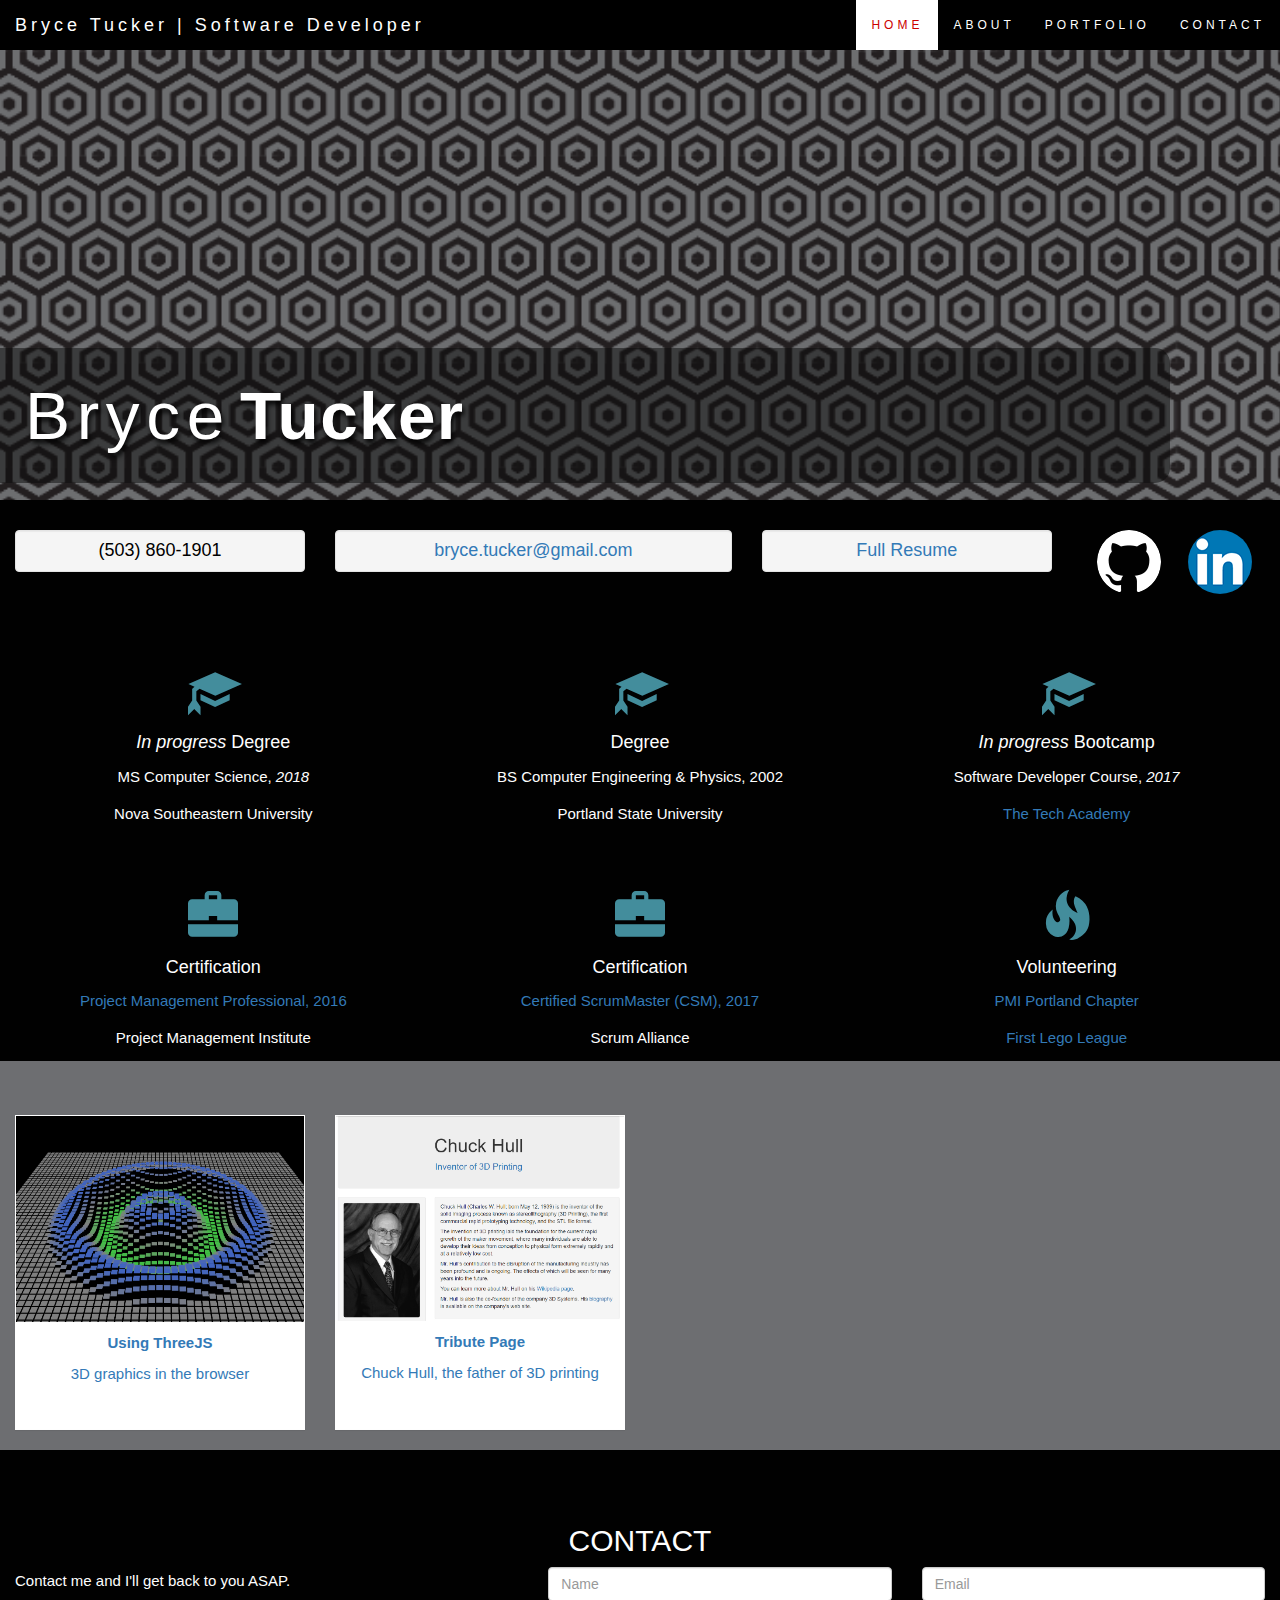
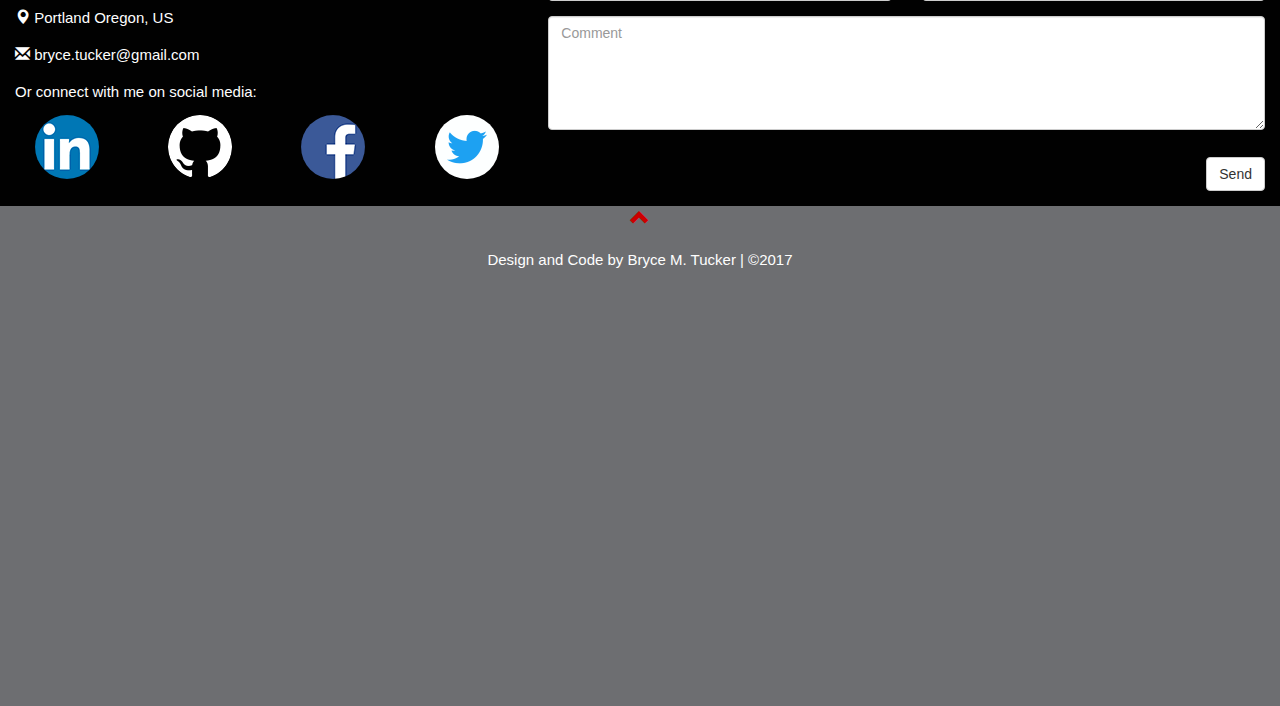
<file: index.html>
<!DOCTYPE html>
<html >
<head>
  <meta charset="UTF-8">
  <title>Bryce Tucker Portfolio</title>
  <meta charset="utf-8">
<meta name="viewport" content="width=device-width, initial-scale=1">
  
  <link rel='stylesheet prefetch' href='https://cdnjs.cloudflare.com/ajax/libs/twitter-bootstrap/3.3.7/css/bootstrap.min.css'>

      <link rel="stylesheet" href="css/style.css">

  
</head>

<body id="myPage" data-spy="scroll" data-target=".navbar" data-offset="60">
  
<nav class="navbar navbar-default navbar-fixed-top">
  <div class="container-fluid">
    <div class="navbar-header">
      <button type="button" class="navbar-toggle" data-toggle="collapse" data-target="#myNavBar">
        <span class="icon-bar"></span>
        <span class="icon-bar"></span>
        <span class="icon-bar"></span>
      </button>
      <a class="navbar-brand" href="#"><span class="hidden-xs hidden-sm ">Bryce Tucker |</span> Software Developer</a>
      
    </div>
    <div class="collapse navbar-collapse" id="myNavBar">
      <ul class="nav navbar-nav navbar-right">
        <li><a href="#home">HOME</a></li>
        <li><a href="#about">ABOUT</a></li>
        <li><a href="#portfolio">PORTFOLIO</a></li>
        <li><a href="#contact">CONTACT</a></li>
      </ul>
    </div>
  </div>
</nav>

<div id="home">
  <div class="jumbotron" id="mainHeading">
    <div class="container align-bottom" id="headerNameMain">
      <span id="headerFName">Bryce</span> <span id="headerLName">Tucker</span>
    </div>
  </div>
</div>

<div class="container-fluid">
  <div class="row">
    <div class="col-md-3">
      <div class="well text-center contactInfo">
        <h4>(503) 860-1901</h4>
      </div>
    </div>
    <div class="col-md-4">
      <div class="well text-center contactInfo">
        <a href="mailto:bryce.tucker@gmail.com">
          <h4>bryce.tucker@gmail.com</h4>
        </a>
      </div>
    </div>
    <div class="col-md-3">
      <div class="well text-center contactInfo">
        <a href="resume.pdf">
          <h4>Full Resume</h4>
        </a>
      </div>
    </div>

    <div class="col-md-2 text-center">

        <div class="col-xs-6">
          <a href="https://github.com/BryceT516" target="_blank">
            <img src="./images/GitHub-Mark-Light-64px.png" class="img-circle" alt="github logo">
          </a>
        </div>
        <div class="col-xs-6">
          <a href="https://www.linkedin.com/in/bryce-tucker-6ab61390" target="_blank">
            <img src="./images/linked-in-64px.png" class=" img-circle" alt="linked in logo">
          </a>
        </div>

    </div>
  </div>
</div>



<div class="container-fluid text-center" id="about"> <!-- About Section Start -->
  <div class="row">
    <div class="col-lg-12">
      &nbsp;<br>&nbsp;
    </div>
  </div>

  <div class="row">

    <div class="col-sm-4">
      <span class="glyphicon glyphicon-education logo-small"></span>
      <h4><em>In progress</em> Degree</h4>
      <p>MS Computer Science, <em>2018</em></p>
      <p>Nova Southeastern University</p>
    </div>

    <div class="col-sm-4">
      <span class="glyphicon glyphicon-education logo-small"></span>
      <h4>Degree</h4>
      <p>BS Computer Engineering & Physics, 2002</p>
      <p>Portland State University</p>
    </div>


    <div class="col-sm-4">
      <span class="glyphicon glyphicon-education logo-small"></span>
      <h4><em>In progress</em> Bootcamp</h4>
      <p>Software Developer Course, <em>2017</em></p>
      <a href="https://www.learncodinganywhere.com/">
        <p>The Tech Academy</p>
      </a>
    </div>


  </div>
  <div class="row">
    <div class="col-lg-12">
      &nbsp;<br>&nbsp;
    </div>
  </div>

  <div class="row">

    <div class="col-sm-4">
      <span class="glyphicon glyphicon-briefcase logo-small"></span>
      <h4>Certification</h4>
      <a href="https://certification.pmi.org/registry.aspx"><p>Project Management Professional, 2016</p></a>
      <p>Project Management Institute</p>
    </div>

    <div class="col-sm-4">
      <span class="glyphicon glyphicon-briefcase logo-small"></span>
      <h4>Certification</h4>
      <a href="https://www.scrumalliance.org/community/certificant-directory.aspx?firstname=Bryce&lastname=Tucker&email=bryce.tucker%40gmail.com&location=&company=&csm=True&csd=False&csp=False&cspo=False&cst=False&ctc=False&cec=False&rep=False&author=False&page=1&orderby=&sortdir=" target="new"><p>Certified ScrumMaster (CSM), 2017</p></a>
      <p>Scrum Alliance</p>
    </div>

    <div class="col-sm-4">
      <span class="glyphicon glyphicon-fire logo-small"></span>
      <h4>Volunteering</h4>
      <a href="http://www.pmi-portland.org/"><p>PMI Portland Chapter</p></a>
      <a href="http://www.ortop.org/fll/"><p>First Lego League</p></a>
    </div>

  </div>

</div> <!-- END of Education Sectoin -->

<!-- Start portfolio section -->
<div class="container-fluid text-center bg-grey" id="portfolio">
  <div class="row">
    <div class="col-lg-12">
      &nbsp;<br>&nbsp;
    </div>
  </div>

  <div class="row text-center">
    <div class="col-sm-3">
      <div class="panel">
        <a href="3js-waves.html">
          <div class="thumbnail">
            <img src="./images/3JS-screenshot.png" alt="Screenshot of a 3D image created using Three JS on a web page.">
            <p><strong>Using ThreeJS</strong></p>
            <p>3D graphics in the browser</p>
          </div>
        </a>
      </div>
    </div>


    <div class="col-sm-3">
      <div class="panel" >
        <a href="http://codepen.io/BryceT516/full/aBrjoV/" target="new">
          <div class="thumbnail">
            <img src="./images/TributePageScreenshot.png" alt="Tribute page for Chuck Hull screenshot">
            <p><strong>Tribute Page</strong></p>
            <p>Chuck Hull, the father of 3D printing</p>
          </div>
        </a>
      </div>
    </div>

    
  </div>
  <!--- end row 1 of portfolio section -->

  <!-- begin row 2 of portfolio section -->
  <div class="row">


  </div> <!-- End row 2-->
</div> <!-- End portfolio section -->
  
  



    

<div class="container-fluid" id="contact">
  <div class="row">
    <div class="col-lg-12">
      &nbsp;<br>&nbsp;
    </div>
  </div>
  <h2 class="text-center">CONTACT</h2>
  <div class="row">
    <div class="col-sm-5">
      <p>Contact me and I'll get back to you ASAP.</p>
      <p><span class="glyphicon glyphicon-map-marker"></span>
        Portland Oregon, US</p>
      <p><span class="glyphicon glyphicon-envelope"></span> bryce.tucker@gmail.com</p>
      <p>Or connect with me on social media:</p>
      <div class="row text-center">
        <div class="col-sm-3">
          <a href="https://www.linkedin.com/in/bryce-tucker-6ab61390" target="_blank">
            <img src="./images/linked-in-64px.png" class=" img-circle" alt="linked in logo">
          </a>
        </div>
        <div class="col-sm-3">
          <a href="https://github.com/BryceT516" target="_blank">
            <img src="./images/GitHub-Mark-Light-64px.png" class="img-circle" alt="github logo">
          </a>
        </div>
        <div class="col-sm-3">
          <a href="https://www.facebook.com/bryce.m.tucker" target="_blank">
            <img src="./images/FB-fLogo-Blue-broadcast-2.png" class=" img-circle" alt="facebook logo">
          </a>
        </div>
        <div class="col-sm-3">
          <a href="https://twitter.com/BryceT516" target="_blank">
            <img src="./images/Twitter_Logo_Blue-white-64px.png" class=" img-circle" alt="twitter logo">
          </a>
        </div>
      </div>
    </div>
    <div class="col-sm-7">
      <div class="row">
        <div class="col-sm-6 form-group">
          <input class="form-control" id="name" name="name" placeholder="Name" type="text" required>
        </div>
        <div class="col-sm-6 form-group">
          <input class="form-control" id="email" name="email" placeholder="Email" type="email required">
        </div>
      </div>
      <textarea class="form-control" id="comments" name="comments" placeholder="Comment" rows="5"></textArea><br>
      <div class="row">
        <div class="col-sm-12 form-group">
          <button class="btn btn-default pull-right" type="submit">Send</button>
        </div>
      </div>
    </div>
  </div>
</div>


<footer class="container-fluid text-center bg-grey">
  <a href="#myPage" title="To Top">
    <span class="glyphicon glyphicon-chevron-up"></span>
  </a>
  <p>Design and Code by Bryce M. Tucker  |  &copy;2017</p>
</footer>
  <script src='https://cdnjs.cloudflare.com/ajax/libs/jquery/3.1.0/jquery.min.js'></script>
<script src='https://cdnjs.cloudflare.com/ajax/libs/twitter-bootstrap/3.3.7/js/bootstrap.min.js'></script>

    <script src="js/index.js"></script>

</body>
</html>
</file>
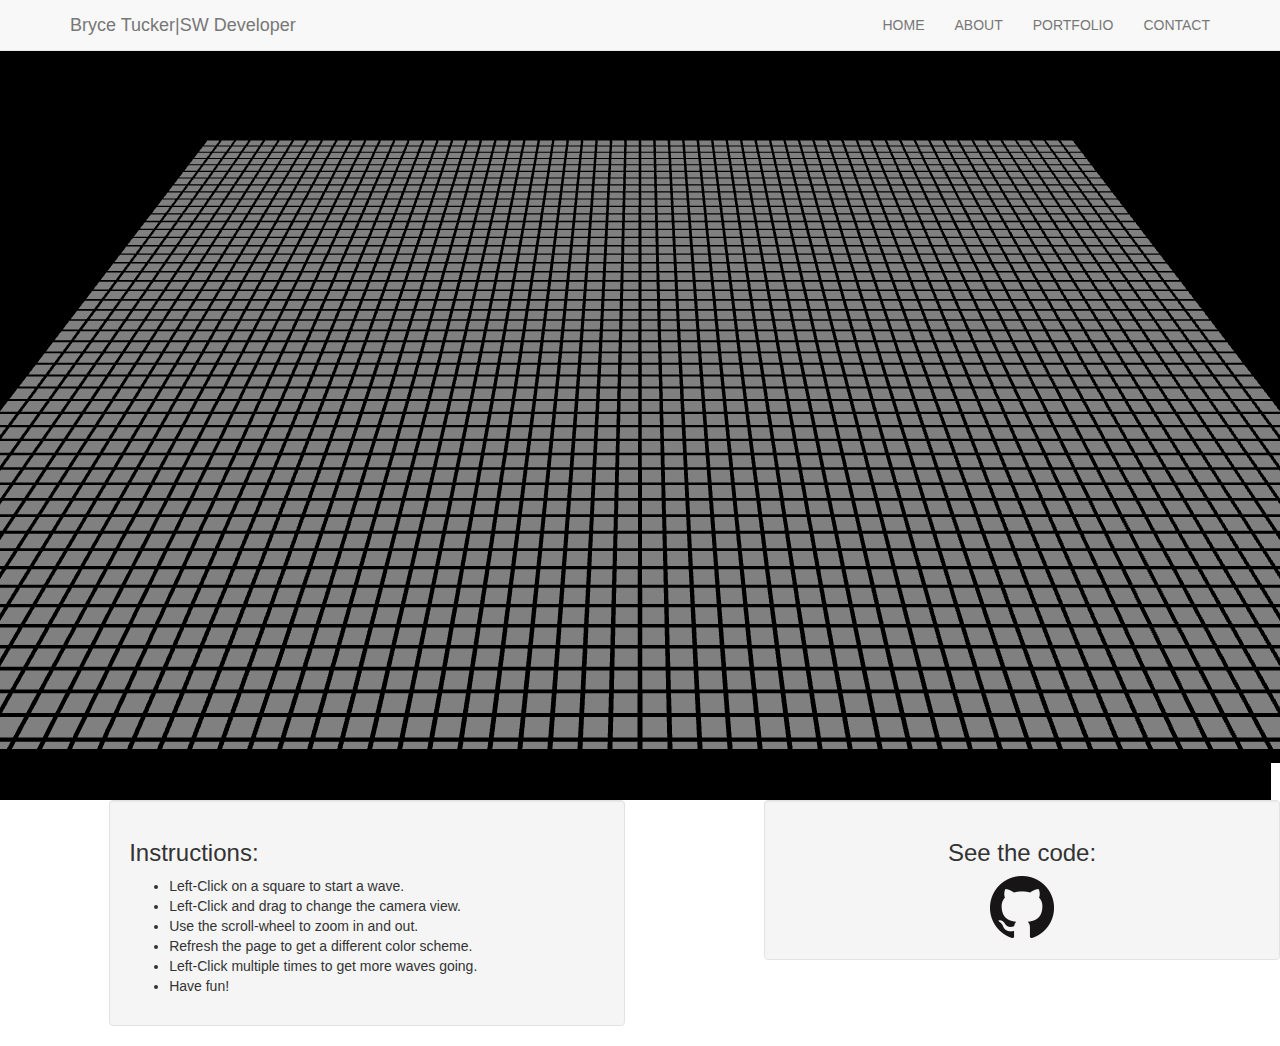
<file: 3js-waves.html>
<!DOCTYPE html>
<html>
    <head>
        <meta charset="UTF-8">
        <title>3JS stuff</title>
        <meta name="viewport" content="width=device-width, initial-scale=1">
        <link rel='stylesheet prefetch' href='https://cdnjs.cloudflare.com/ajax/libs/twitter-bootstrap/3.3.7/css/bootstrap.min.css'>
        <link rel="stylesheet" href="css/3js-waves-style.css">
        
    </head>

    <body>        
        <nav class="navbar navbar-default navbar-fixed-top">
          <div class="container">
            <div class="navbar-header">
              <button type="button" class="navbar-toggle collapsed" data-toggle="collapse" data-target="#myNavBar">
                <span class="icon-bar"></span>
                <span class="icon-bar"></span>
                <span class="icon-bar"></span>
              </button>
              <a class="navbar-brand" href="index.html">Bryce Tucker|SW Developer</a>
            </div>
            <div class="collapse navbar-collapse" id="myNavBar">
              <ul class="nav navbar-nav navbar-right">
                <li><a href="index.html">HOME</a></li>
                <li><a href="index.html#about">ABOUT</a></li>
                <li><a href="index.html#portfolio">PORTFOLIO</a></li>
                <li><a href="index.html#contact">CONTACT</a></li>
              </ul>
            </div>
          </div>
        </nav>
        <div class="flex-container">
            <div id="container" >
            </div>
        </div>
        <div class="flex-container">
            <div class="row">
                <div class="col-md-offset-1 col-md-5">
                    <div class="well">
                        <h3>Instructions:</h3>
                        <ul>
                            <li>Left-Click on a square to start a wave.</li>
                            <li>Left-Click and drag to change the camera view.</li>
                            <li>Use the scroll-wheel to zoom in and out.</li>
                            <li>Refresh the page to get a different color scheme.</li>
                            <li>Left-Click multiple times to get more waves going.</li>
                            <li>Have fun!</li>
                        </ul>
                    </div>
                </div>
                <div class="col-md-offset-1 col-md-5">
                    <div class="well text-center">
                        <h3>See the code:</h3>
                        <a href="https://github.com/BryceT516/tech-academy-html-css/tree/master/portfolio" target="new">
                            <img src="./images/GitHub-Mark-64px.png" alt="Github logo">
                        </a>
                    </div>
                </div>
            </div>
        </div>
                
        <script src="3js-lib/three.min.js"></script>
		<script src="3js-lib/Detector.js"></script>

		<script src="3js-lib/OrbitControls.js"></script>

        <script src='https://cdnjs.cloudflare.com/ajax/libs/jquery/3.1.0/jquery.min.js'></script>
        
        <script src='https://cdnjs.cloudflare.com/ajax/libs/twitter-bootstrap/3.3.7/js/bootstrap.min.js'></script>
        
        <script src="js/3js-waves.js"></script>
        
        <script>
            window.onload = start;    
        </script>
        
    </body>
</html>
</file>
<file: css/style.css>
body {
  font: 400 15px Lato, sans-serif;
  line-height: 1.8;
  /*color: #9c6043;*/
  color: #fefefe;
  background-color: #010101;
}

.jumbotron {
  font-family: Montserrat, sans-serif;
  background-color: #ffffff;
  background: url(../images/background-hexes2.png) no-repeat ;
  background-attachment: fixed;
  background-size: cover;
  color: #ffffff;
  padding: auto;
}

#mainHeading {
	height: 500px;
}

#headerNameMain {
	margin: 300px 0 0 0;
	background-color: rgba(10, 10, 10, 0.5);
	border-radius: 0 15px 15px 0;
}

#headerFName {
  text-shadow: 2px 4px 5px rgba(0, 0, 0, 0.9);
  
  color: #fff;
  letter-spacing: 5pt;
  word-spacing: 21pt;
  font-size: 4.5em;
  text-align: left;
  font-family: Montserrat, sans-serif;
  line-height: 1;
    font-weight: 50;

    padding: 0 0 0 10px;
}

#headerLName {
  text-shadow: 2px 4px 5px rgba(0, 0, 0, 0.9);
  
  color: #fff;
  letter-spacing: 1pt;
  word-spacing: 21pt;
  font-size: 4.5em;
  text-align: left;
  font-family: Montserrat, sans-serif;
  line-height: 2;
    font-weight: 600;

    padding: 0 0 0 5px;
}


.bg-grey {
  /*background-color: #d8d8d2;*/
  background-color: #6d6e71;
}

#about {
  margin: 0 0 0 0;
}

.logo {
  color: #438d9c;
  font-size: 200px;
}

.logo-small {
  color: #438d9c;
  font-size: 50px;
}

@media screen and (max-width: 768px) {
  .col-sm-4 {
    text-align: center;
    margin: 25px 0;
  }
}



.thumbnail {
  padding: 0 0 15px 0;
  border: none;
  border-radius: 0;
}

.thumbnail img {
  width: 100%;
  height: 100%;
  margin-bottom: 10px;
}

.item h4 {
  font-size: 19px;
  line-height: 1.375em;
  font-weight: 400;
  font-style: italic;
  margin: 70px 0;
}

.item span{
  font-style: normal;
}

.panel {
  border: 1px solid;
  border-radius:0;
  transition: box-shadow 0.5s;
}

.panel:hover {
  box-shadow: 5px 0px 40px rgba(0,0,0, 0.2);
}

.panel-footer .btn:hover {
  border: 1px solid #438d9c;
  background-color: #fff !important;
  color: #438d9c;
}

.panel-heading {
  color: #fff !important;
  background-color: #cc0000 !important;
  padding: 25px;
  border-bottom: 1px solid transparent;
  border-top-left-radius: 0px;
  border-top-right-radius: 0px;
  border-bottom-left-radius: 0px;
  border-bottom-right-radius: 0px;
}

.panel-footer {
  background-color: #fff !important;
}

.panel-footer h3 {
  font-size: 32px;
}

.panel-footer h4 {
  color: #aaa;
  font-size: 14px;
}

.panel-footer .btn {
    margin: 15px 0;
    background-color: #cc0000;
    color: #fff;
}

.navbar {
  font-family: Montserrat, sans-serif;
  margin-bottom: 0;
  background-color: #000000;
  z-index: 9999;
  border: 0;
  font-size: 12px !important;
  line-height: 1.42857143 !important;
  letter-spacing: 4px;
  border-radius: 0;
}

.navbar li a, .navbar .navbar-brand {
  color: #fff !important;
}

.navbar-nav li a:hover, .navbar-nav li.active a {
  color: #cc0000 !important;
  background-color: #fff !important;
}

.navbar-default .navbar-toggle {
  border-color: transparent;
  color: #fff !important;
}

footer {
  background: url(../images/background-hexes2.png) no-repeat ;
  background-attachment: fixed;
  background-size: cover;
  height: 500px;
}

footer .glyphicon {
  font-size: 20px;
  margin-bottom: 20px;
  color: #cc0000;

}

#portrait {
  vertical-align:middle;
}


.contactInfo {
  color:#000000;
  margin: 0 0 40px 0;
  padding:0;
}

.contactInfo .h3 {
  margin: 5;
  padding: 5;
}
</file>
<file: css/3js-waves-style.css>
#container {
    width:window.innerWidth;
    height:800px;

}
</file>
